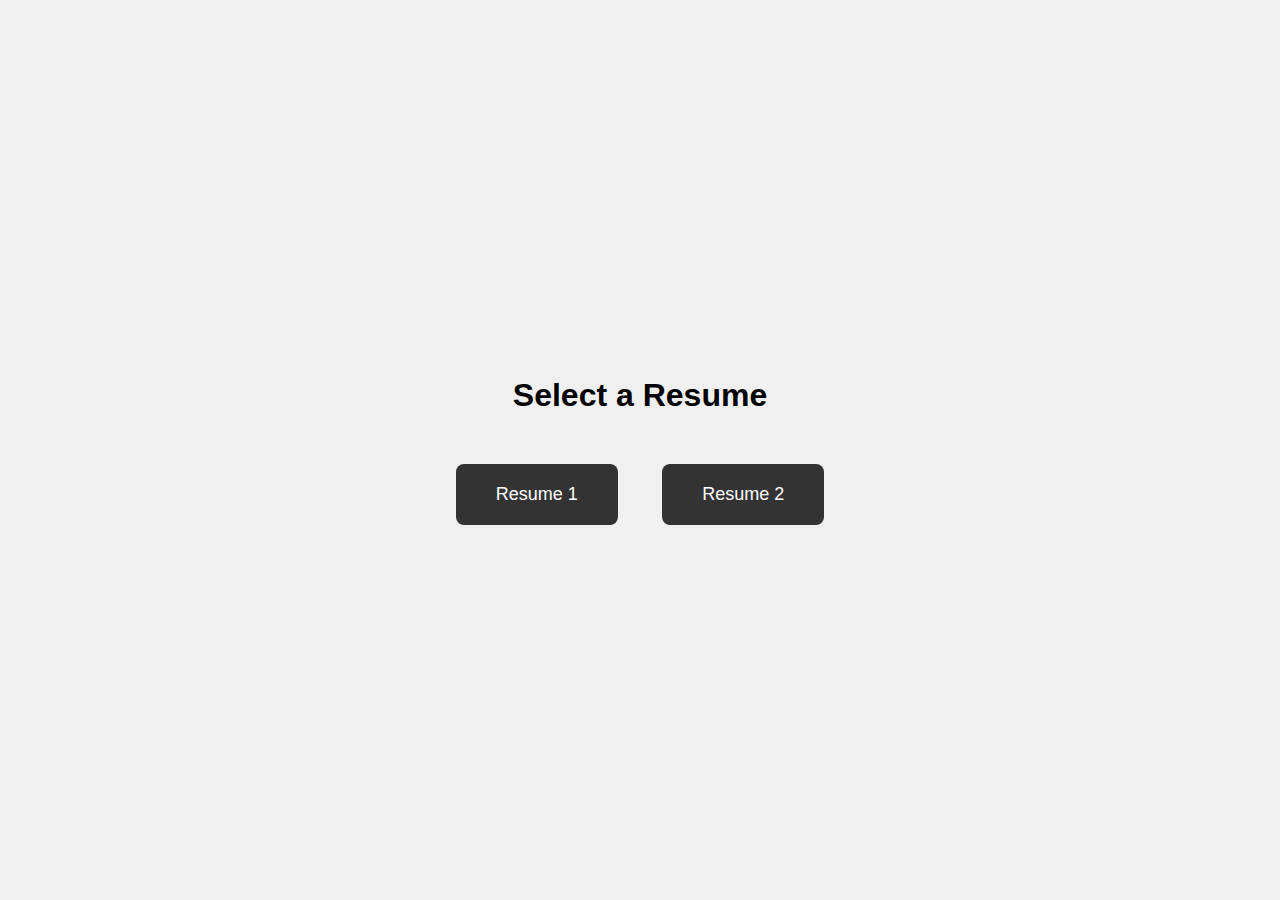
<file: rush/index.html>
<!DOCTYPE html>
<html lang="en">

<head>
  <meta charset="UTF-8">
  <title>My Resume Selector</title>
  <style>
    body {
      font-family: Arial, sans-serif;
      background: #f0f0f0;
      margin: 0;
      height: 100vh;
      display: flex;
      justify-content: center;
      align-items: center;
    }

    .container {
      text-align: center;
    }

    h1 {
      margin-bottom: 30px;
    }

    .btn {
      display: inline-block;
      padding: 20px 40px;
      margin: 20px;
      font-size: 18px;
      text-decoration: none;
      background: #333;
      color: white;
      border-radius: 8px;
      transition: background 0.3s;
    }

    .btn:hover {
      background: #555;
    }
  </style>
</head>

<body>
  <div class="container">
    <h1>Select a Resume</h1>
    <a href="resume1.html" class="btn">Resume 1</a>
    <a href="resume2.html" class="btn">Resume 2</a>
  </div>
</body>

</html>
</file>
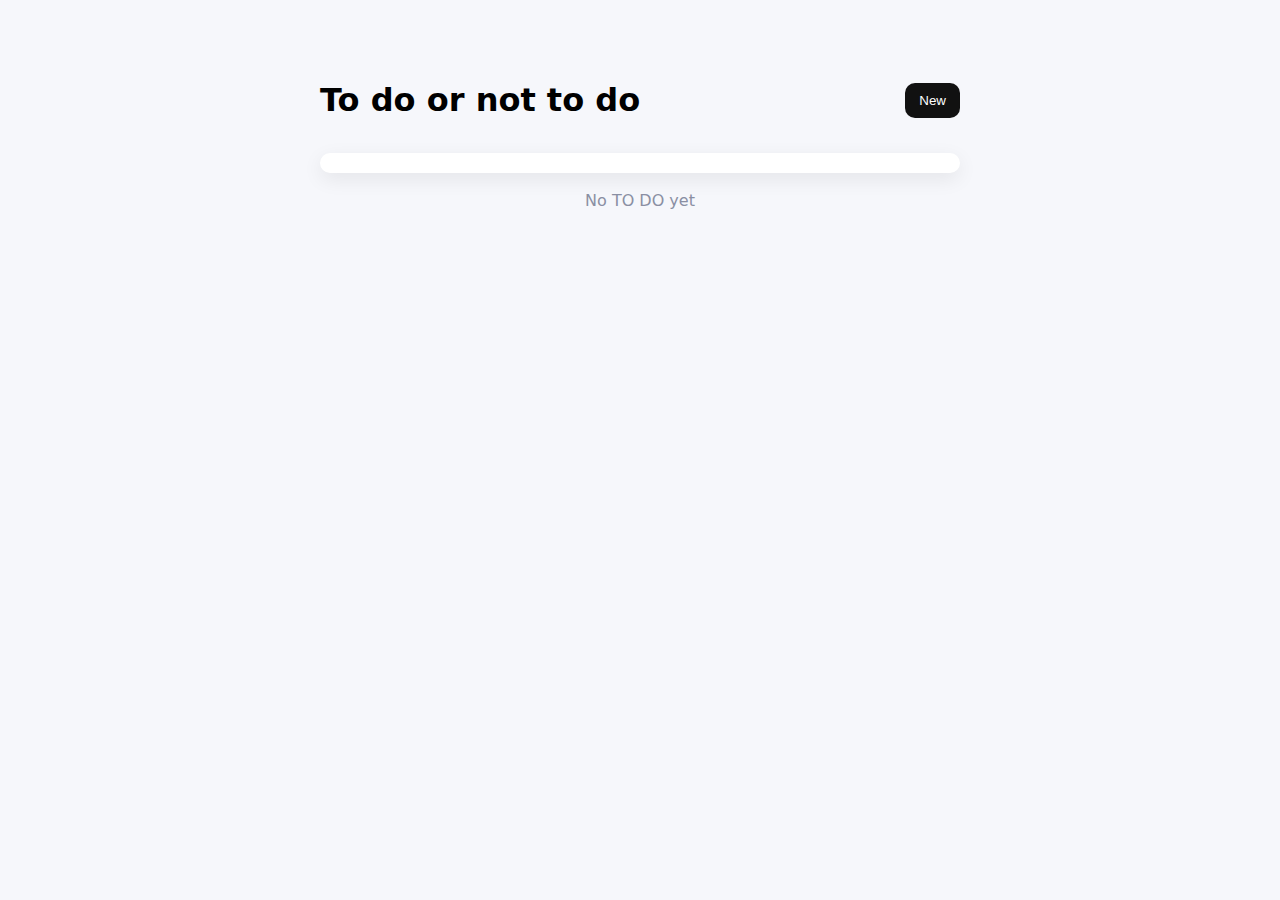
<file: cell03/ex03/index.html>
<!DOCTYPE html>
<html lang="en">

<head>
  <meta charset="UTF-8" />
  <title>To do or not to do</title>
  <style>
    body {
      font-family: system-ui, Arial, sans-serif;
      margin: 0;
      background: #f6f7fb
    }

    .wrap {
      max-width: 640px;
      margin: 60px auto;
      padding: 0 16px
    }

    header {
      display: flex;
      justify-content: space-between;
      align-items: center;
      margin-bottom: 12px
    }

    #newBtn {
      padding: 10px 14px;
      border: 0;
      border-radius: 10px;
      background: #111;
      color: #fff;
      cursor: pointer
    }

    #ft_list {
      background: #fff;
      border-radius: 12px;
      box-shadow: 0 6px 20px rgba(0, 0, 0, .08);
      padding: 10px
    }

    .todo {
      padding: 12px 14px;
      border-radius: 10px;
      border: 1px solid #e6e7ef;
      margin: 8px 0;
      background: #fff;
      cursor: pointer
    }

    .empty {
      color: #8a8fa3;
      text-align: center;
      margin: 18px 0
    }
  </style>
</head>

<body>
  <div class="wrap">
    <header>
      <h1>To do or not to do</h1>
      <button id="newBtn" type="button">New</button>
    </header>

    <!-- container required by the subject -->
    <div id="ft_list"></div>
    <p id="emptyHint" class="empty" hidden>No TO DO yet</p>
  </div>

  <script src="todo.js"></script>
</body>

</html>
</file>
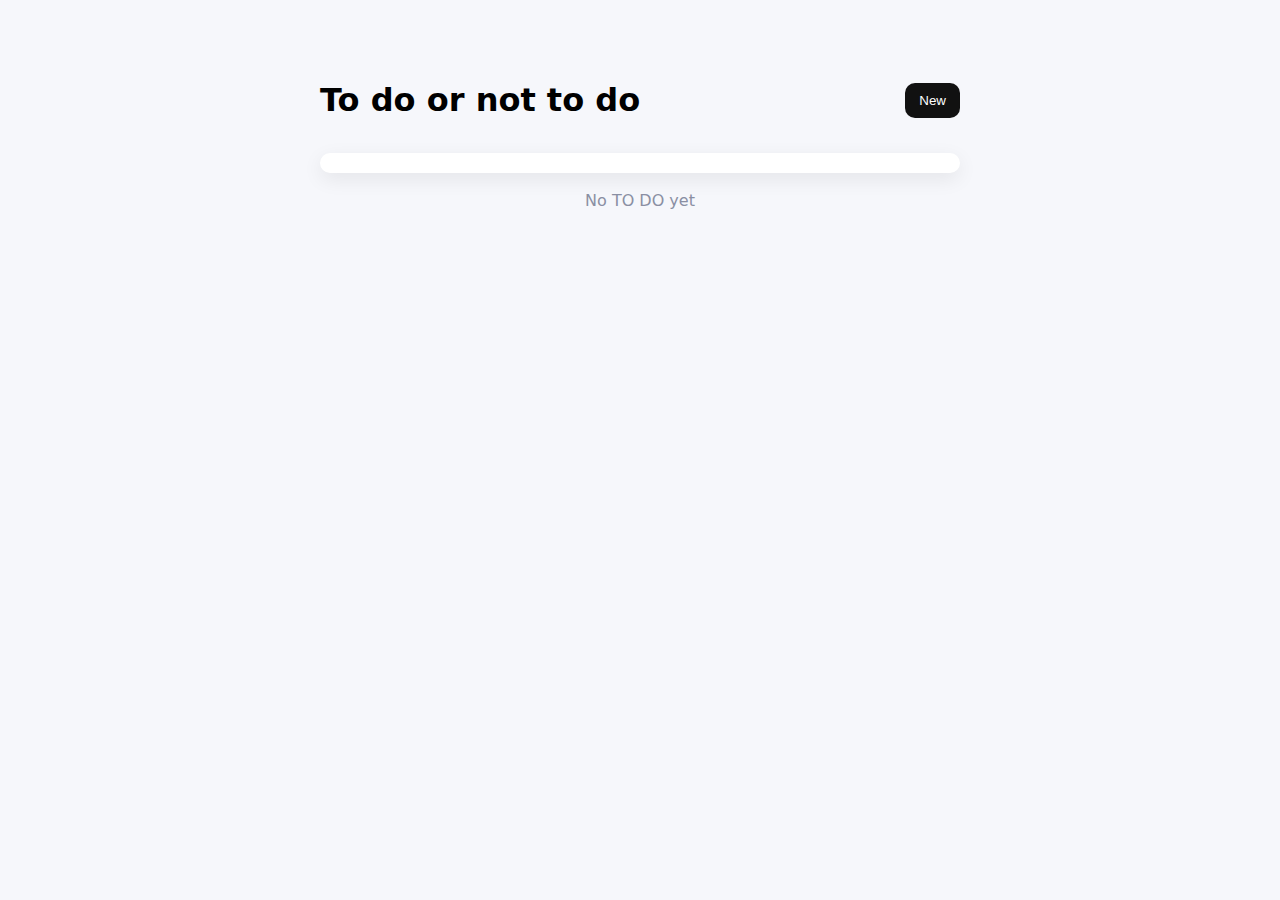
<file: cell03/ex04/ex03bis/index.html>
<!DOCTYPE html>
<html lang="en">

<head>
  <meta charset="UTF-8" />
  <title>To do or not to do</title>
  <style>
    body {
      font-family: system-ui, Arial, sans-serif;
      margin: 0;
      background: #f6f7fb
    }

    .wrap {
      max-width: 640px;
      margin: 60px auto;
      padding: 0 16px
    }

    header {
      display: flex;
      justify-content: space-between;
      align-items: center;
      margin-bottom: 12px
    }

    #newBtn {
      padding: 10px 14px;
      border: 0;
      border-radius: 10px;
      background: #111;
      color: #fff;
      cursor: pointer
    }

    #ft_list {
      background: #fff;
      border-radius: 12px;
      box-shadow: 0 6px 20px rgba(0, 0, 0, .08);
      padding: 10px
    }

    .todo {
      padding: 12px 14px;
      border-radius: 10px;
      border: 1px solid #e6e7ef;
      margin: 8px 0;
      background: #fff;
      cursor: pointer
    }

    .empty {
      color: #8a8fa3;
      text-align: center;
      margin: 18px 0
    }
  </style>
</head>

<body>
  <div class="wrap">
    <header>
      <h1>To do or not to do</h1>
      <button id="newBtn" type="button">New</button>
    </header>

    <div id="ft_list"></div>
    <p id="emptyHint" class="empty" hidden>No TO DO yet</p>
  </div>

  <!-- jQuery -->
  <script src="https://code.jquery.com/jquery-3.7.1.min.js"></script>
  <script src="todo.js"></script>
</body>

</html>
</file>
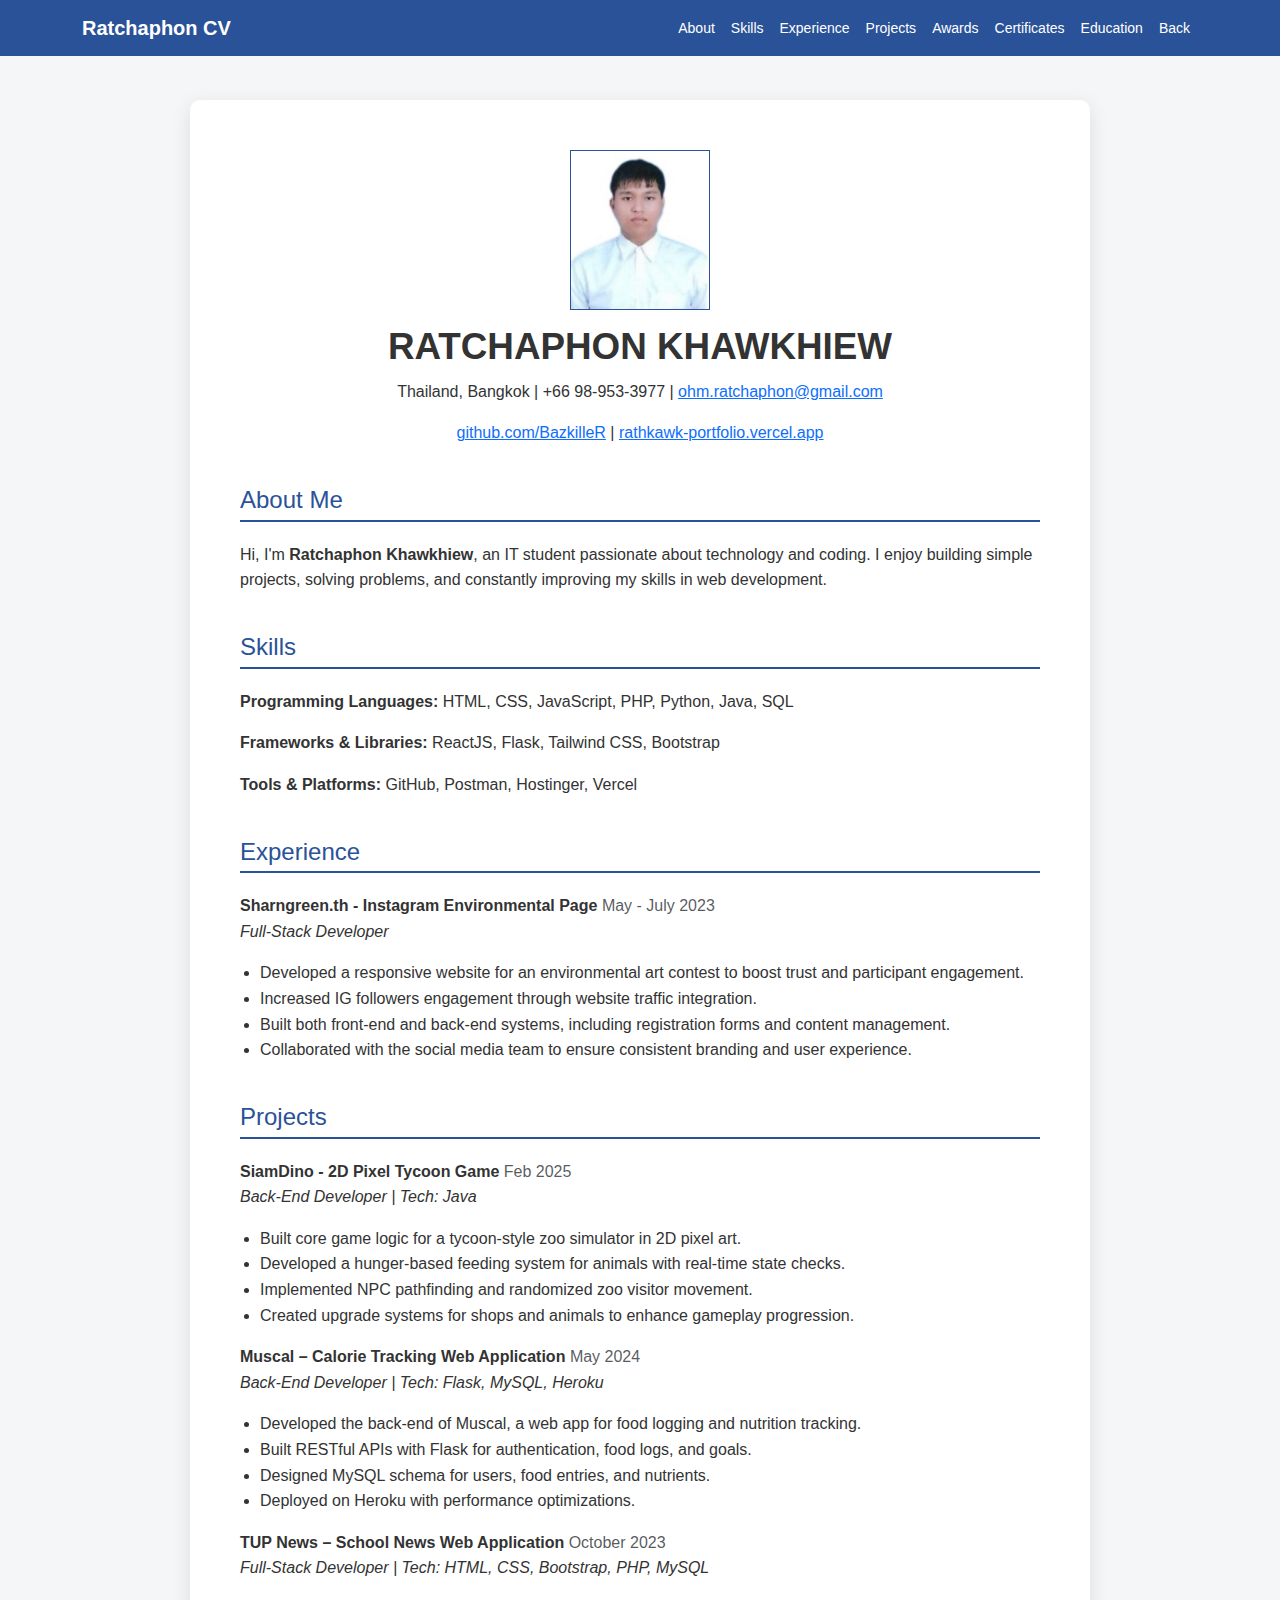
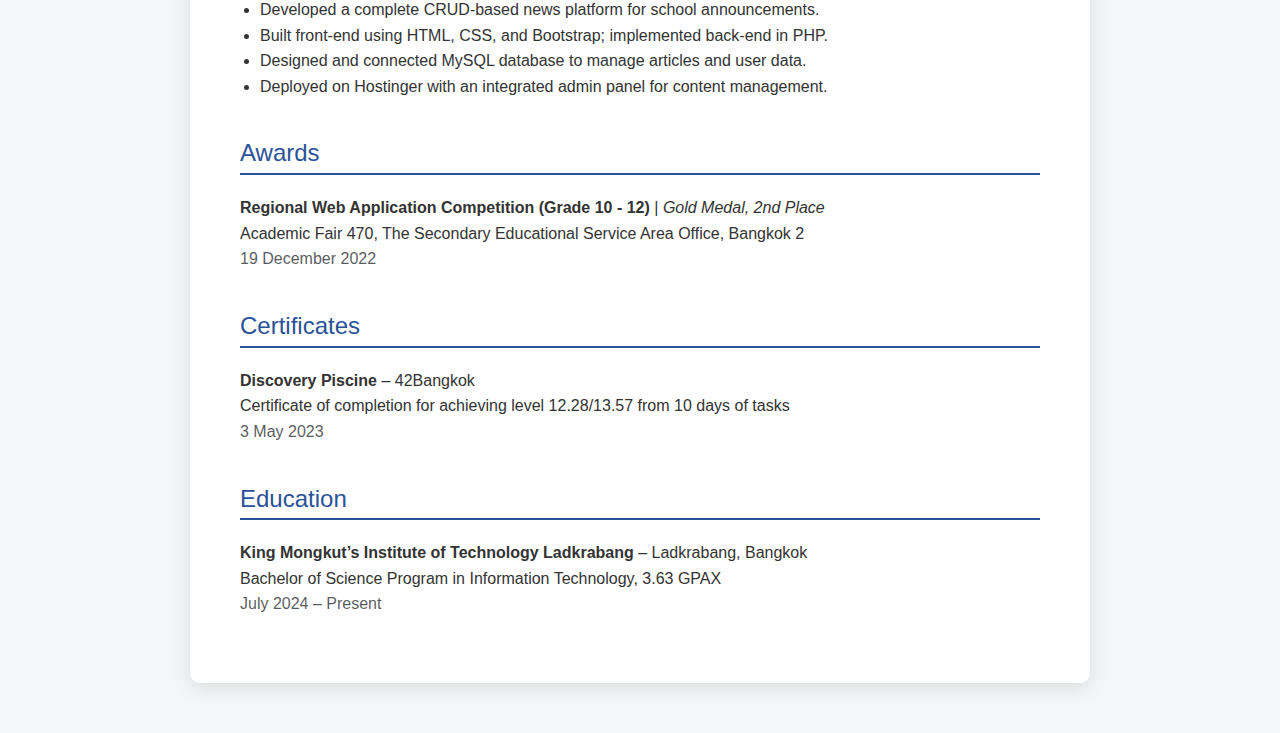
<file: rush/resume1.html>
<!DOCTYPE html>
<html lang="en">

<head>
  <meta charset="UTF-8">
  <meta name="viewport" content="width=device-width, initial-scale=1.0">
  <title>Resume - Ratchaphon Khawkhiew</title>
  <!-- Bootstrap CSS -->
  <link href="https://cdn.jsdelivr.net/npm/bootstrap@5.3.3/dist/css/bootstrap.min.css" rel="stylesheet">
  <style>
    body {
      background: #f4f6f8;
      font-family: 'Segoe UI', Tahoma, Geneva, Verdana, sans-serif;
      color: #333;
      scroll-behavior: smooth;
    }

    /* Navbar */
    .navbar {
      background-color: #2a5298;
    }

    .navbar .nav-link {
      color: #fff !important;
      font-weight: 500;
      padding: 6px 12px;
    }

    .navbar .nav-link:hover {
      text-decoration: underline;
    }

    .resume {
      max-width: 900px;
      margin: 100px auto 50px auto;
      background: #fff;
      padding: 50px;
      border-radius: 10px;
      box-shadow: 0 5px 20px rgba(0, 0, 0, 0.1);
    }

    .resume h1 {
      font-size: 2.3rem;
      font-weight: bold;
      margin-bottom: 10px;
      text-align: center;
    }

    .resume h2 {
      font-size: 1.5rem;
      margin-top: 40px;
      margin-bottom: 20px;
      border-bottom: 2px solid #2a5298;
      padding-bottom: 5px;
      color: #2a5298;
    }

    .resume p,
    .resume li {
      font-size: 1rem;
      line-height: 1.6;
    }

    .profile-pic {
      max-width: 140px;
      border: 1px solid #2a5298;
      margin-bottom: 15px;
    }

    ul {
      padding-left: 20px;
    }
  </style>
</head>

<body>
  <!-- Small Navbar -->
  <nav class="navbar navbar-expand-lg navbar-dark fixed-top">
    <div class="container">
      <a class="navbar-brand fw-bold" href="#">Ratchaphon CV</a>
      <button class="navbar-toggler" type="button" data-bs-toggle="collapse" data-bs-target="#cvNav">
        <span class="navbar-toggler-icon"></span>
      </button>
      <div class="collapse navbar-collapse" id="cvNav">
        <ul class="navbar-nav ms-auto small">
          <li class="nav-item"><a class="nav-link" href="#about">About</a></li>
          <li class="nav-item"><a class="nav-link" href="#skills">Skills</a></li>
          <li class="nav-item"><a class="nav-link" href="#experience">Experience</a></li>
          <li class="nav-item"><a class="nav-link" href="#projects">Projects</a></li>
          <li class="nav-item"><a class="nav-link" href="#awards">Awards</a></li>
          <li class="nav-item"><a class="nav-link" href="#certificates">Certificates</a></li>
          <li class="nav-item"><a class="nav-link" href="#education">Education</a></li>
          <li class="nav-item"><a class="nav-link" href="../rush/index.html">Back</a></li>
        </ul>
      </div>
    </div>
  </nav>

  <div class="resume">
    <!-- Header -->
    <div class="text-center">
      <img src="ohm.jpg" alt="Profile Photo" class="profile-pic">
      <h1>RATCHAPHON KHAWKHIEW</h1>
      <p>Thailand, Bangkok | +66 98-953-3977 |
        <a href="mailto:ohm.ratchaphon@gmail.com">ohm.ratchaphon@gmail.com</a>
      </p>
      <p>
        <a href="https://github.com/BazkilleR" target="_blank">github.com/BazkilleR</a> |
        <a href="https://rathkawk-portfolio.vercel.app" target="_blank">rathkawk-portfolio.vercel.app</a>
      </p>
    </div>

    <!-- About -->
    <section id="about">
      <h2>About Me</h2>
      <p>
        Hi, I'm <b>Ratchaphon Khawkhiew</b>, an IT student passionate about technology and coding.
        I enjoy building simple projects, solving problems, and constantly improving my skills in web development.
      </p>
    </section>

    <!-- Skills -->
    <section id="skills">
      <h2>Skills</h2>
      <p><b>Programming Languages:</b> HTML, CSS, JavaScript, PHP, Python, Java, SQL</p>
      <p><b>Frameworks & Libraries:</b> ReactJS, Flask, Tailwind CSS, Bootstrap</p>
      <p><b>Tools & Platforms:</b> GitHub, Postman, Hostinger, Vercel</p>
    </section>

    <!-- Experience -->
    <section id="experience">
      <h2>Experience</h2>
      <p><b>Sharngreen.th - Instagram Environmental Page</b> <span class="text-muted">May - July 2023</span><br>
        <i>Full-Stack Developer</i>
      </p>
      <ul>
        <li>Developed a responsive website for an environmental art contest to boost trust and participant engagement.
        </li>
        <li>Increased IG followers engagement through website traffic integration.</li>
        <li>Built both front-end and back-end systems, including registration forms and content management.</li>
        <li>Collaborated with the social media team to ensure consistent branding and user experience.</li>
      </ul>
    </section>

    <!-- Projects -->
    <section id="projects">
      <h2>Projects</h2>
      <p><b>SiamDino - 2D Pixel Tycoon Game</b> <span class="text-muted">Feb 2025</span><br>
        <i>Back-End Developer | Tech: Java</i>
      </p>
      <ul>
        <li>Built core game logic for a tycoon-style zoo simulator in 2D pixel art.</li>
        <li>Developed a hunger-based feeding system for animals with real-time state checks.</li>
        <li>Implemented NPC pathfinding and randomized zoo visitor movement.</li>
        <li>Created upgrade systems for shops and animals to enhance gameplay progression.</li>
      </ul>

      <p><b>Muscal – Calorie Tracking Web Application</b> <span class="text-muted">May 2024</span><br>
        <i>Back-End Developer | Tech: Flask, MySQL, Heroku</i>
      </p>
      <ul>
        <li>Developed the back-end of Muscal, a web app for food logging and nutrition tracking.</li>
        <li>Built RESTful APIs with Flask for authentication, food logs, and goals.</li>
        <li>Designed MySQL schema for users, food entries, and nutrients.</li>
        <li>Deployed on Heroku with performance optimizations.</li>
      </ul>

      <p><b>TUP News – School News Web Application</b> <span class="text-muted">October 2023</span><br>
        <i>Full-Stack Developer | Tech: HTML, CSS, Bootstrap, PHP, MySQL</i>
      </p>
      <ul>
        <li>Developed a complete CRUD-based news platform for school announcements.</li>
        <li>Built front-end using HTML, CSS, and Bootstrap; implemented back-end in PHP.</li>
        <li>Designed and connected MySQL database to manage articles and user data.</li>
        <li>Deployed on Hostinger with an integrated admin panel for content management.</li>
      </ul>
    </section>

    <!-- Awards -->
    <section id="awards">
      <h2>Awards</h2>
      <p><b>Regional Web Application Competition (Grade 10 - 12)</b> | <i>Gold Medal, 2nd Place</i><br>
        Academic Fair 470, The Secondary Educational Service Area Office, Bangkok 2<br>
        <span class="text-muted">19 December 2022</span>
      </p>
    </section>

    <!-- Certificates -->
    <section id="certificates">
      <h2>Certificates</h2>
      <p><b>Discovery Piscine</b> – 42Bangkok<br>
        Certificate of completion for achieving level 12.28/13.57 from 10 days of tasks<br>
        <span class="text-muted">3 May 2023</span>
      </p>
    </section>

    <!-- Education -->
    <section id="education">
      <h2>Education</h2>
      <p><b>King Mongkut’s Institute of Technology Ladkrabang</b> – Ladkrabang, Bangkok<br>
        Bachelor of Science Program in Information Technology, 3.63 GPAX<br>
        <span class="text-muted">July 2024 – Present</span>
      </p>
    </section>
  </div>

  <!-- Bootstrap JS -->
  <script src="https://cdn.jsdelivr.net/npm/bootstrap@5.3.3/dist/js/bootstrap.bundle.min.js"></script>
</body>

</html>
</file>
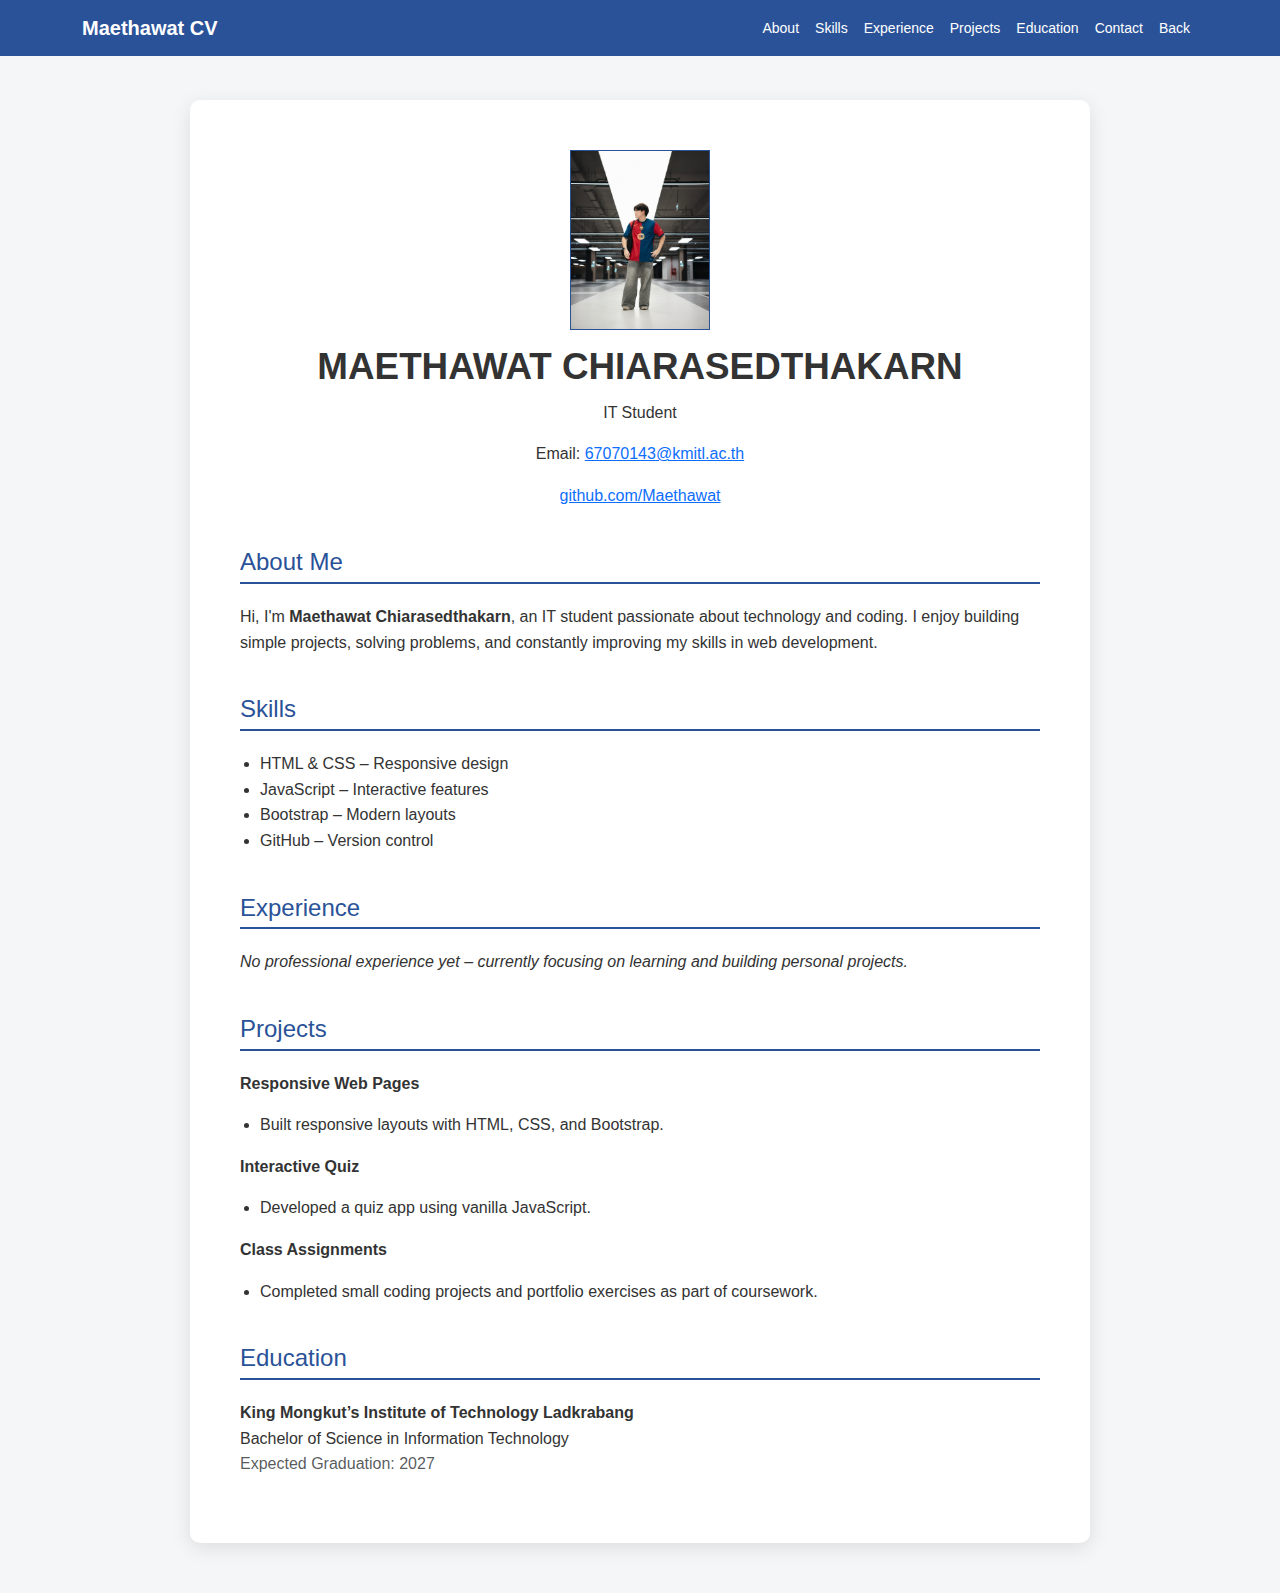
<file: rush/resume2.html>
<!DOCTYPE html>
<html lang="en">

<head>
  <meta charset="UTF-8">
  <meta name="viewport" content="width=device-width, initial-scale=1.0">
  <title>Resume - Maethawat Chiarasedthakarn</title>
  <link href="https://cdn.jsdelivr.net/npm/bootstrap@5.3.3/dist/css/bootstrap.min.css" rel="stylesheet">
  <link rel="stylesheet" href="style.css">
</head>

<body>
  <nav class="navbar navbar-expand-lg navbar-dark fixed-top">
    <div class="container">
      <a class="navbar-brand fw-bold" href="#">Maethawat CV</a>
      <button class="navbar-toggler" type="button" data-bs-toggle="collapse" data-bs-target="#cvNav">
        <span class="navbar-toggler-icon"></span>
      </button>
      <div class="collapse navbar-collapse" id="cvNav">
        <ul class="navbar-nav ms-auto small">
          <li class="nav-item"><a class="nav-link" href="#about">About</a></li>
          <li class="nav-item"><a class="nav-link" href="#skills">Skills</a></li>
          <li class="nav-item"><a class="nav-link" href="#experience">Experience</a></li>
          <li class="nav-item"><a class="nav-link" href="#projects">Projects</a></li>
          <li class="nav-item"><a class="nav-link" href="#education">Education</a></li>
          <li class="nav-item"><a class="nav-link" href="#contact">Contact</a></li>
          <li class="nav-item"><a class="nav-link" href="../rush/index.html">Back</a></li>
        </ul>
      </div>
    </div>
  </nav>

  <div class="resume">
    <!-- Header -->
    <div class="text-center">
      <img src="Mickey.jpg" alt="Profile Photo" class="profile-pic">
      <h1>MAETHAWAT CHIARASEDTHAKARN</h1>
      <p>IT Student</p>
      <p>
        Email: <a href="mailto:67070143@kmitl.ac.th">67070143@kmitl.ac.th</a>
      </p>
      <p>
        <a href="https://github.com/Maethawat" target="_blank">github.com/Maethawat</a>
      </p>
    </div>

    <!-- About -->
    <section id="about">
      <h2>About Me</h2>
      <p>
        Hi, I'm <b>Maethawat Chiarasedthakarn</b>, an IT student passionate about technology and coding.
        I enjoy building simple projects, solving problems, and constantly improving my skills in web development.
      </p>
    </section>

    <!-- Skills -->
    <section id="skills">
      <h2>Skills</h2>
      <ul>
        <li>HTML & CSS – Responsive design</li>
        <li>JavaScript – Interactive features</li>
        <li>Bootstrap – Modern layouts</li>
        <li>GitHub – Version control</li>
      </ul>
    </section>

    <!-- Experience -->
    <section id="experience">
      <h2>Experience</h2>
      <p><i>No professional experience yet – currently focusing on learning and building personal projects.</i></p>
    </section>

    <!-- Projects -->
    <section id="projects">
      <h2>Projects</h2>
      <p><b>Responsive Web Pages</b></p>
      <ul>
        <li>Built responsive layouts with HTML, CSS, and Bootstrap.</li>
      </ul>
      <p><b>Interactive Quiz</b></p>
      <ul>
        <li>Developed a quiz app using vanilla JavaScript.</li>
      </ul>
      <p><b>Class Assignments</b></p>
      <ul>
        <li>Completed small coding projects and portfolio exercises as part of coursework.</li>
      </ul>
    </section>

    <!-- Education -->
    <section id="education">
      <h2>Education</h2>
      <p><b>King Mongkut’s Institute of Technology Ladkrabang</b><br>
        Bachelor of Science in Information Technology<br>
        <span class="text-muted">Expected Graduation: 2027</span>
      </p>
    </section>
  </div>

  <script src="https://cdn.jsdelivr.net/npm/bootstrap@5.3.3/dist/js/bootstrap.bundle.min.js"></script>
</body>

</html>
</file>
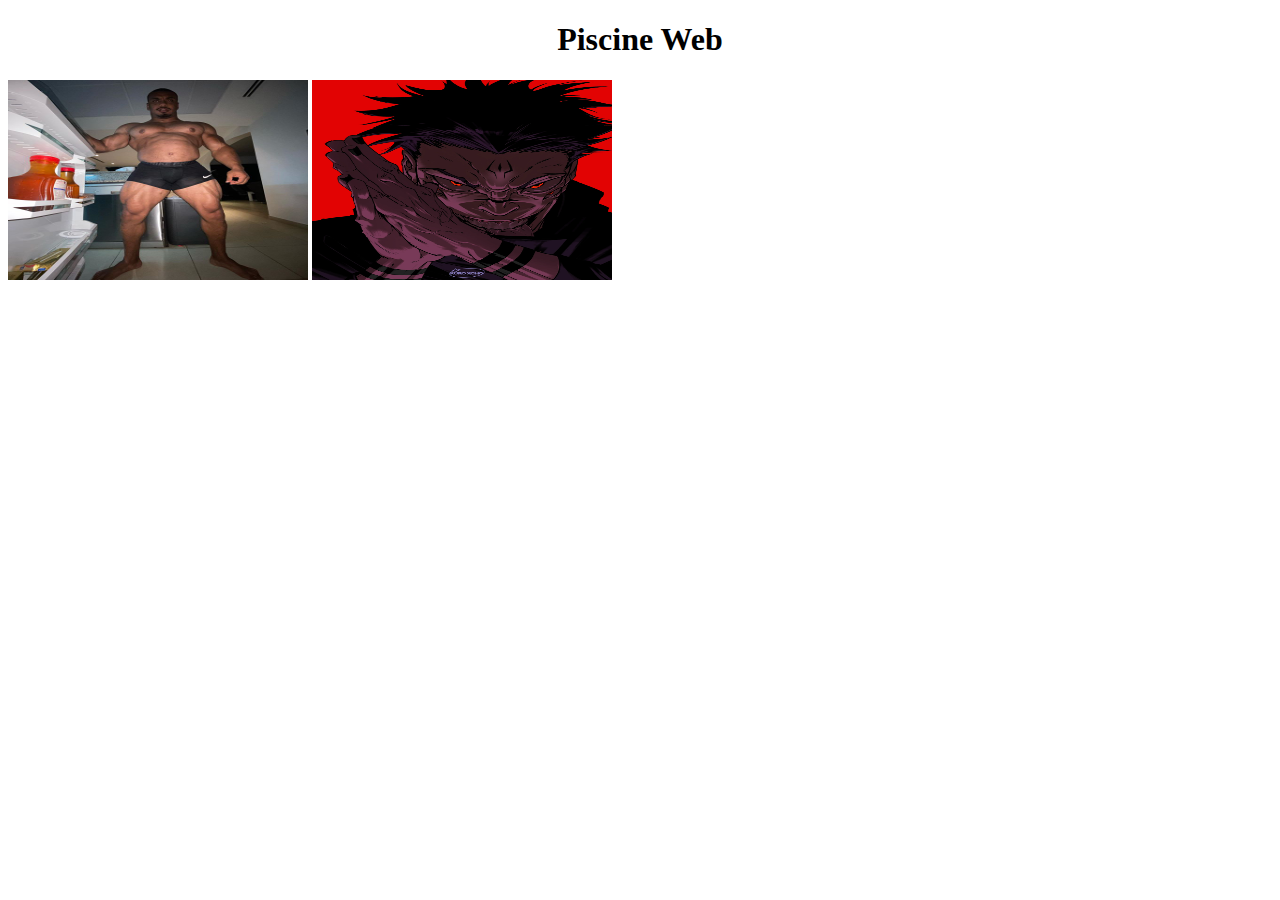
<file: cell01/ex02 copy/piscineweb.html>
<!DOCTYPE html>
<html lang="en">

<head>
  <meta charset="UTF-8">
  <meta name="viewport" content="width=device-width, initial-scale=1.0">
  <title>Document</title>
</head>

<body>
  <center>
    <h1>Piscine Web</h1>
  </center>
  <img src="img1.jpg" alt="A beautiful scenery" width="300" height="200">
  <img src="img2.jpg" alt="A beautiful scenery" width="300" height="200">
</body>

</html>
</file>
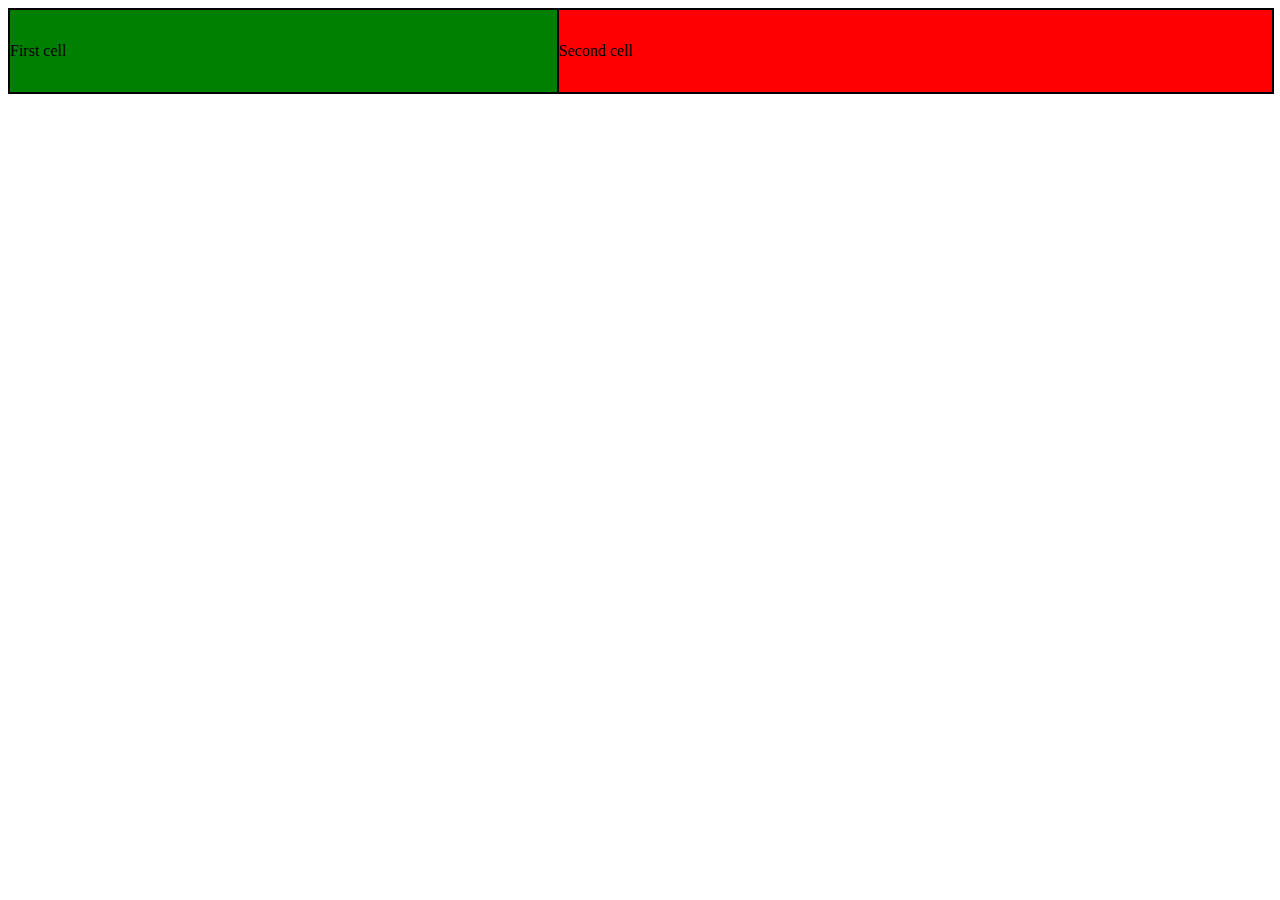
<file: cell01/ex05/tab.html>
<!DOCTYPE html>
<html lang="en">

<head>
  <meta charset="UTF-8">
  <meta name="viewport" content="width=device-width, initial-scale=1.0">
  <title>Document</title>
  <style>
    .table {
      width: 100%;
      display: table;
      border: 1px solid black;
    }

    .row {
      display: table-row;
    }

    .cell {
      display: table-cell;
      border: 1px solid black;
      padding: 2rem 0;
    }
  </style>
</head>

<body>
  <div class="table">
    <div class="row">
      <div class="cell" style="background-color: green;">First cell</div>
      <div class="cell" style="background-color: red;">Second cell</div>
    </div>
  </div>
</body>

</html>
</file>
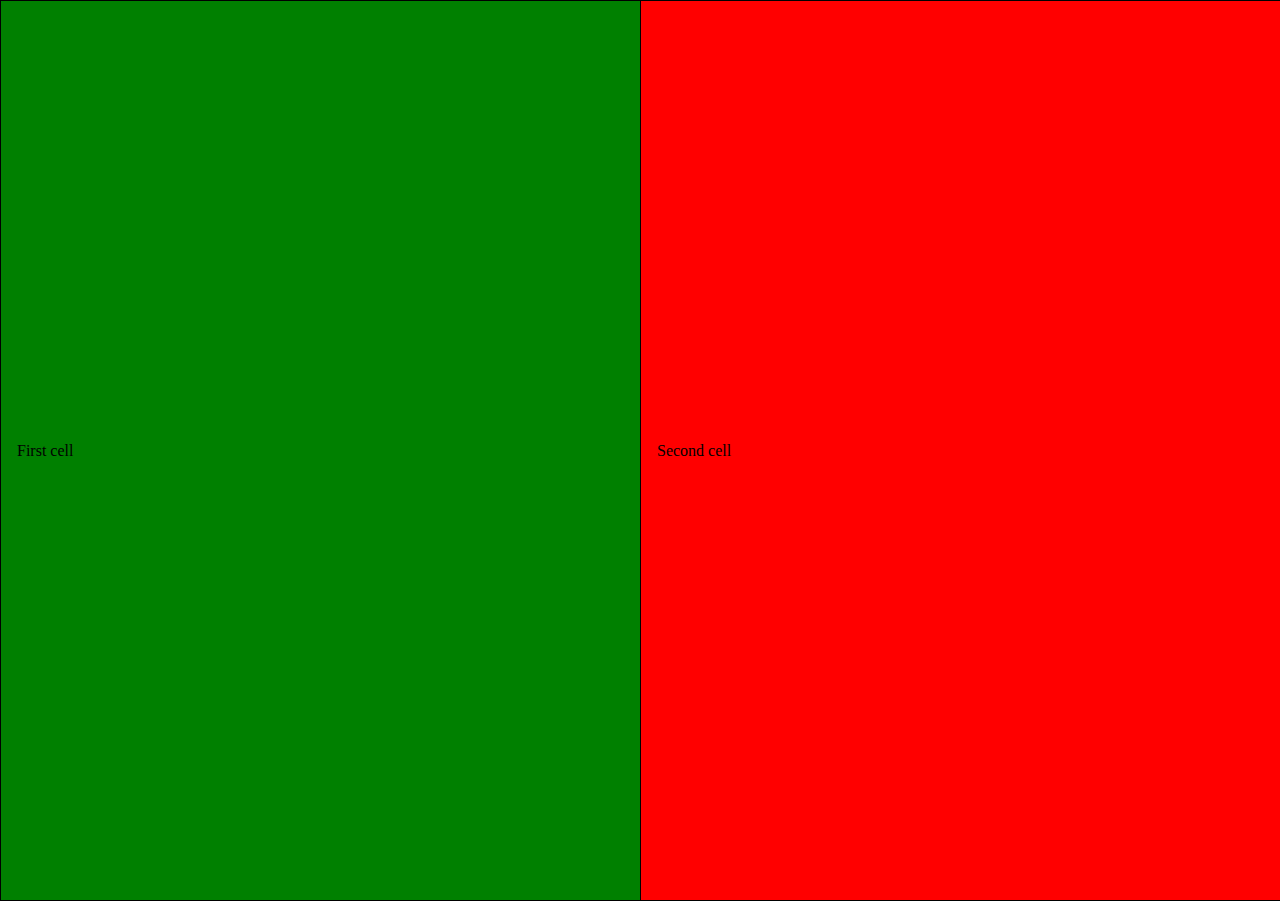
<file: cell01/ex06/responsive.html>
<!DOCTYPE html>
<html lang="en">

<head>
  <meta charset="UTF-8">
  <meta name="viewport" content="width=device-width, initial-scale=1.0">
  <title>Responsive Table</title>
  <style>
    html,
    body {
      height: 100%;
      margin: 0;
    }

    .table {
      display: table;
      width: 100%;
      height: 100%;
      border-collapse: collapse;
    }

    .row {
      display: table-row;
    }

    .cell {
      display: table-cell;
      border: 1px solid black;
      width: 50%;
      vertical-align: middle;
      padding: 1rem;
    }
  </style>
</head>

<body>
  <div class="table">
    <div class="row">
      <div class="cell" style="background-color: green;">First cell</div>
      <div class="cell" style="background-color: red;">Second cell</div>
    </div>
  </div>
</body>

</html>
</file>
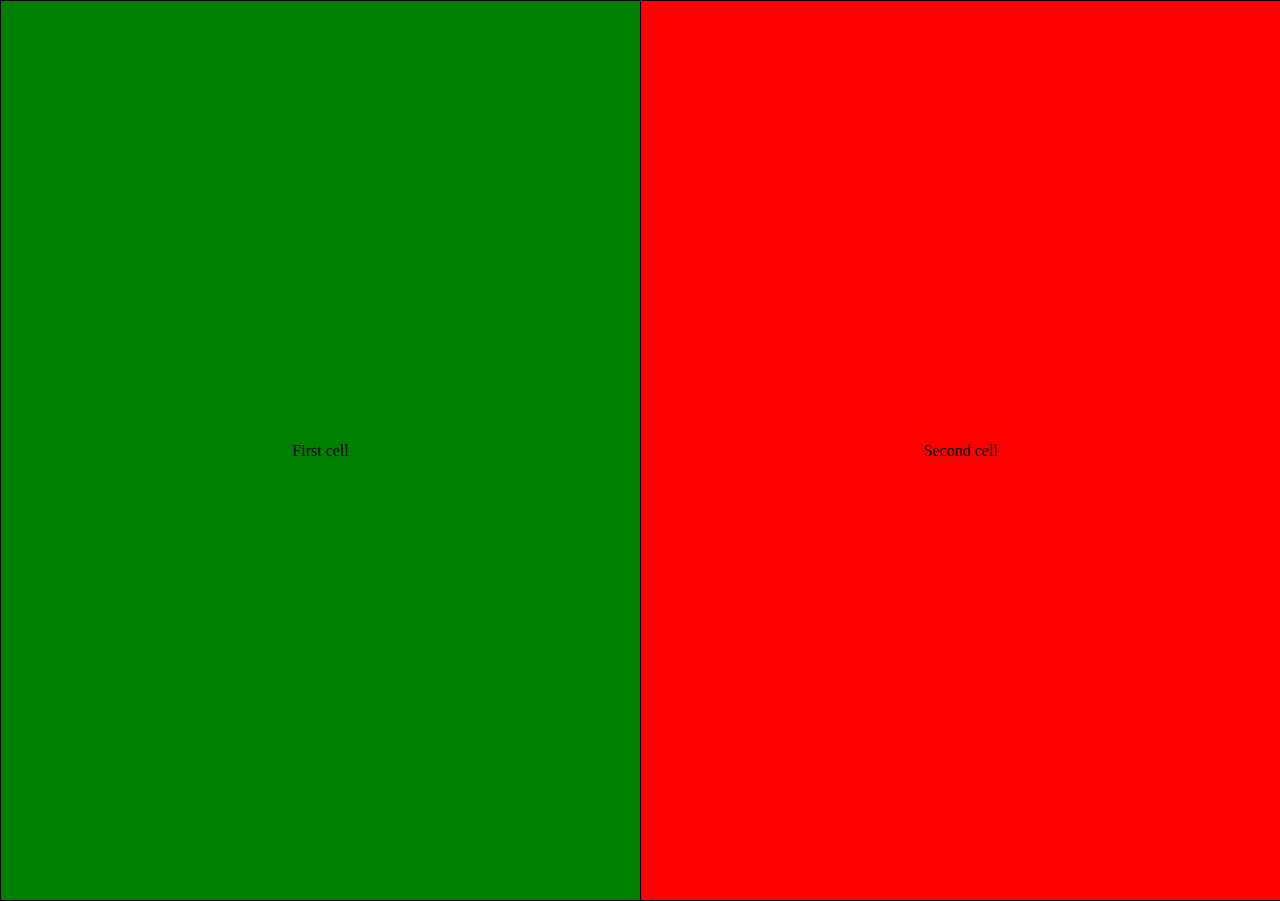
<file: cell02/ex00/responsive.html>
<!DOCTYPE html>
<html lang="en">

<head>
  <meta charset="UTF-8">
  <meta name="viewport" content="width=device-width, initial-scale=1.0">
  <title>Responsive Table</title>
  <link rel="stylesheet" href="responsive.css">
</head>

<body>
  <div class="table">
    <div class="row">
      <div class="cell" style="background-color: green;">First cell</div>
      <div class="cell" style="background-color: red;">Second cell</div>
    </div>
  </div>
</body>

</html>
</file>
<file: rush/style.css>
body {
  background: #f4f6f8;
  font-family: "Segoe UI", Tahoma, Geneva, Verdana, sans-serif;
  color: #333;
  scroll-behavior: smooth;
}

.navbar {
  background-color: #2a5298;
}

.navbar .nav-link {
  color: #fff !important;
  font-weight: 500;
  padding: 6px 12px;
}

.navbar .nav-link:hover {
  text-decoration: underline;
}

.resume {
  max-width: 900px;
  margin: 100px auto 50px auto;
  background: #fff;
  padding: 50px;
  border-radius: 10px;
  box-shadow: 0 5px 20px rgba(0, 0, 0, 0.1);
}

.resume h1 {
  font-size: 2.3rem;
  font-weight: bold;
  margin-bottom: 10px;
  text-align: center;
}

.resume h2 {
  font-size: 1.5rem;
  margin-top: 40px;
  margin-bottom: 20px;
  border-bottom: 2px solid #2a5298;
  padding-bottom: 5px;
  color: #2a5298;
}

.resume p,
.resume li {
  font-size: 1rem;
  line-height: 1.6;
}

.profile-pic {
  max-width: 140px;
  border: 1px solid #2a5298;
  margin-bottom: 15px;
}

ul {
  padding-left: 20px;
}
</file>
<file: cell02/ex00/responsive.css>
html,
body {
  height: 100%;
  margin: 0;
}

.table {
  display: table;
  width: 100%;
  height: 100%;
  border-collapse: collapse;
}

.row {
  display: table-row;
}

.cell {
  display: table-cell;
  border: 1px solid black;
  text-align: center;
  width: 50%;
  vertical-align: middle;
  padding: 1rem;
}
</file>
